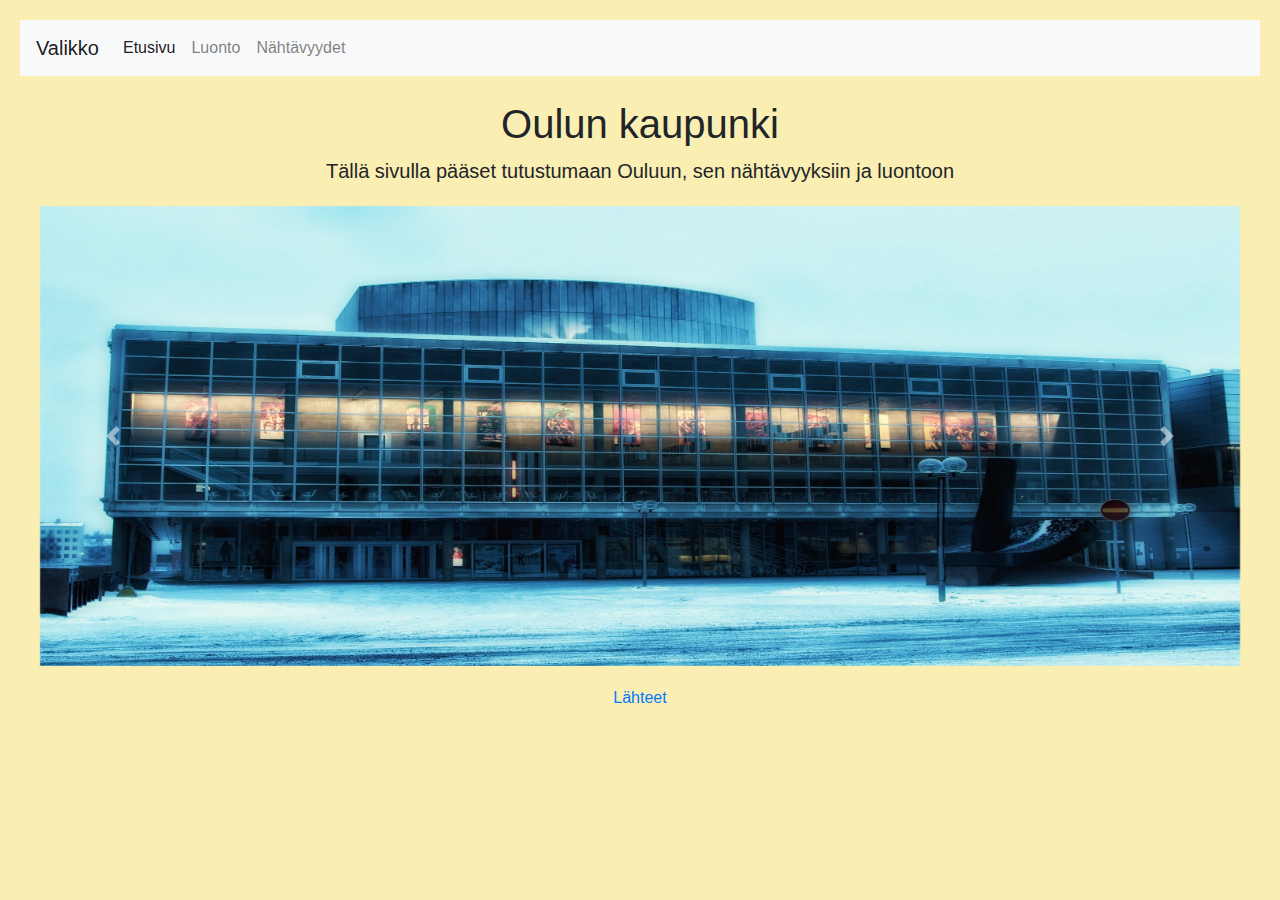
<file: index.html>
<!DOCTYPE html>
<html lang="en">
<head>
    <meta charset="UTF-8">
    <meta http-equiv="X-UA-Compatible" content="IE=edge">
    <meta name="viewport" content="width=device-width, initial-scale=1.0">
    <title>Document</title>
    <link rel="stylesheet" href="https://cdn.jsdelivr.net/npm/bootstrap@4.0.0/dist/css/bootstrap.min.css" integrity="sha384-Gn5384xqQ1aoWXA+058RXPxPg6fy4IWvTNh0E263XmFcJlSAwiGgFAW/dAiS6JXm" crossorigin="anonymous">
    <link rel="stylesheet" href="style.css">
    <script src="https://code.jquery.com/jquery-3.2.1.slim.min.js" integrity="sha384-KJ3o2DKtIkvYIK3UENzmM7KCkRr/rE9/Qpg6aAZGJwFDMVNA/GpGFF93hXpG5KkN" crossorigin="anonymous"></script>
<script src="https://cdn.jsdelivr.net/npm/popper.js@1.12.9/dist/umd/popper.min.js" integrity="sha384-ApNbgh9B+Y1QKtv3Rn7W3mgPxhU9K/ScQsAP7hUibX39j7fakFPskvXusvfa0b4Q" crossorigin="anonymous"></script>
<script src="https://cdn.jsdelivr.net/npm/bootstrap@4.0.0/dist/js/bootstrap.min.js" integrity="sha384-JZR6Spejh4U02d8jOt6vLEHfe/JQGiRRSQQxSfFWpi1MquVdAyjUar5+76PVCmYl" crossorigin="anonymous"></script>
</head>
<body>

    <!--nav bar bootstrapilla-->
    <nav class="navbar navbar-expand-lg navbar-light bg-light">
        <a class="navbar-brand" href="#">Valikko</a>
        <button class="navbar-toggler" type="button" data-toggle="collapse" data-target="#navbarNav" aria-controls="navbarNav" aria-expanded="false" aria-label="Toggle navigation">
          <span class="navbar-toggler-icon"></span>
        </button>
        <div class="collapse navbar-collapse" id="navbarNav">
          <ul class="navbar-nav">
            <li class="nav-item active">
              <a class="nav-link" href="#">Etusivu <span class="sr-only">(current)</span></a>
            </li>
            <li class="nav-item">
              <a class="nav-link" href="https://www.students.oamk.fi/~n2kivi00/bootstrap_sivu/sivut/luonto.html">Luonto</a>
            </li>
            <li class="nav-item">
              <a class="nav-link" href="https://www.students.oamk.fi/~n2kivi00/bootstrap_sivu/sivut/n%C3%A4ht%C3%A4vyydet.html">Nähtävyydet</a>
            </li>
          </ul>
        </div>
    </nav> <br>

    <h1>Oulun kaupunki</h1>
    <article>Tällä sivulla pääset tutustumaan Ouluun, sen nähtävyyksiin ja luontoon</article>

    <!--kuva karuselli bootstrapilla-->
    <div id="carouselExampleControls" class="carousel slide" data-ride="carousel">
        <div class="carousel-inner">
          <div class="carousel-item active">
            <img class="d-block w-100" src="/kuvat/library-g3f3184b9a_1920.jpg" alt="First slide">
          </div>
          <div class="carousel-item">
            <img class="d-block w-100" src="/kuvat/oulu-g597b84c68_1920.jpg" alt="Second slide">
          </div>
          <div class="carousel-item">
            <img class="d-block w-100" src="/kuvat/oulu-gb9283beca_1920.jpg" alt="Third slide">
          </div>
        </div>
        <a class="carousel-control-prev" href="#carouselExampleControls" role="button" data-slide="prev">
          <span class="carousel-control-prev-icon" aria-hidden="true"></span>
          <span class="sr-only">Previous</span>
        </a>
        <a class="carousel-control-next" href="#carouselExampleControls" role="button" data-slide="next">
          <span class="carousel-control-next-icon" aria-hidden="true"></span>
          <span class="sr-only">Next</span>
        </a>
      </div>
        <a href="https://www.ouka.fi/etusivu">Lähteet</a>

</body>
</html>
</file>
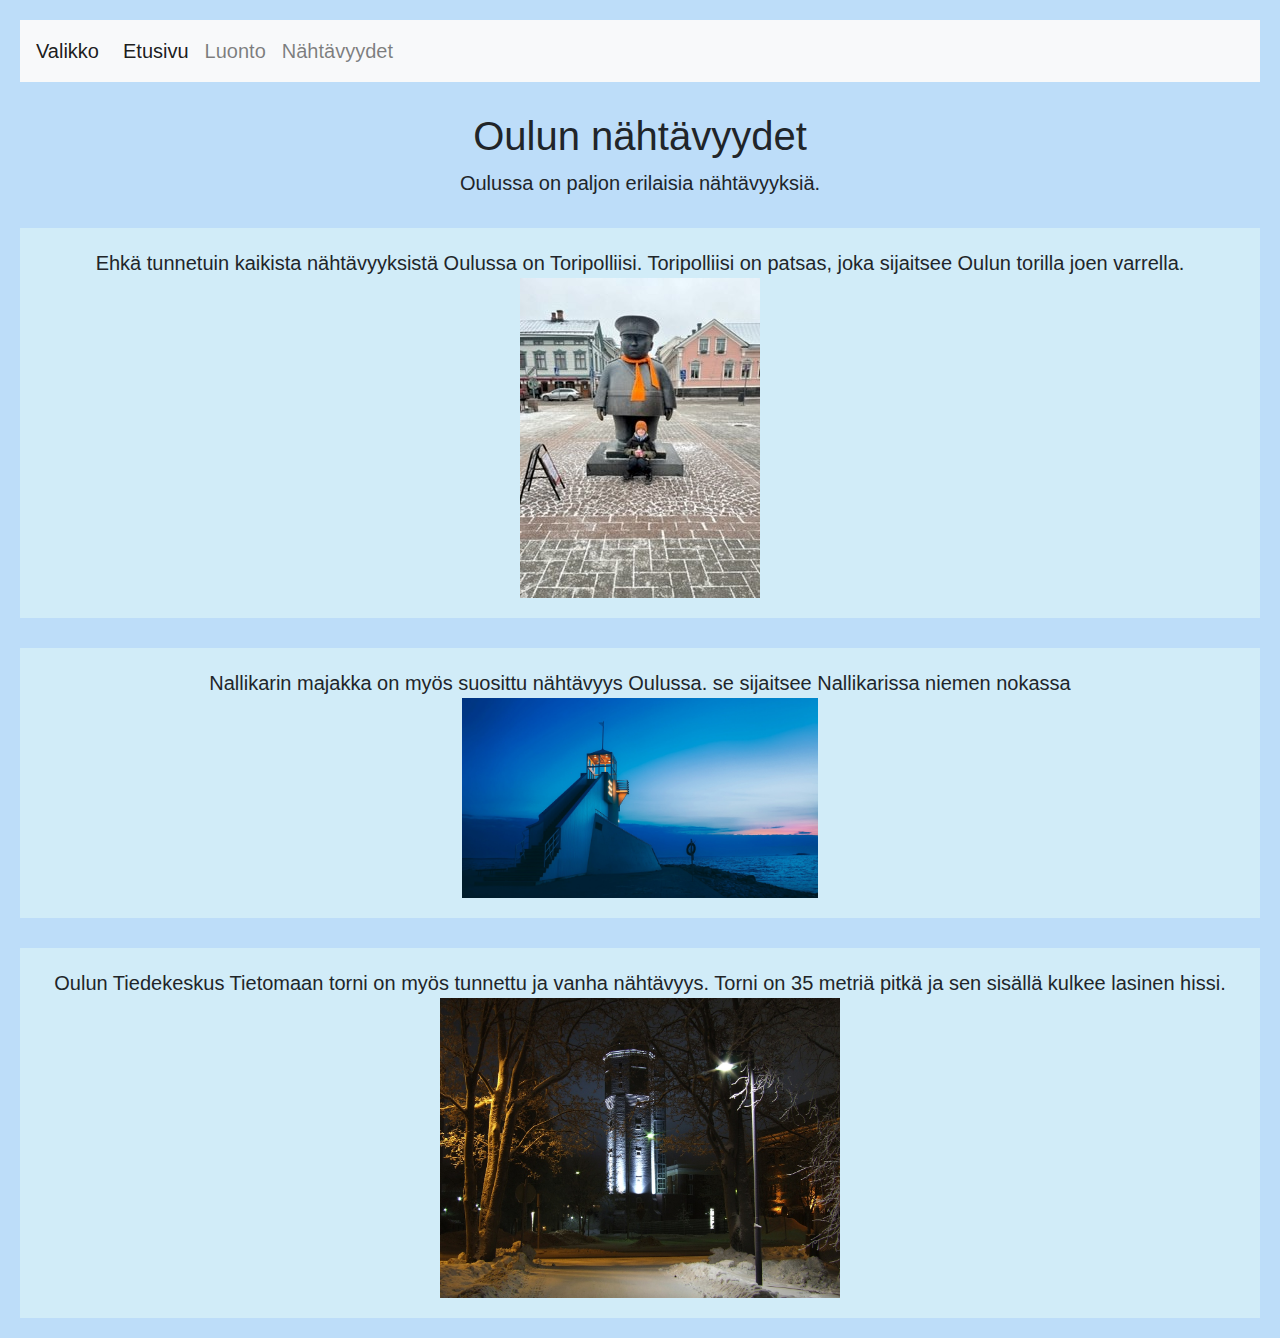
<file: sivut/nähtävyydet.html>
<!DOCTYPE html>
<html lang="en">
<head>
    <meta charset="UTF-8">
    <meta http-equiv="X-UA-Compatible" content="IE=edge">
    <meta name="viewport" content="width=device-width, initial-scale=1.0">
    <title>nähtävyydet</title>
    <link rel="stylesheet" href="https://cdn.jsdelivr.net/npm/bootstrap@4.0.0/dist/css/bootstrap.min.css" integrity="sha384-Gn5384xqQ1aoWXA+058RXPxPg6fy4IWvTNh0E263XmFcJlSAwiGgFAW/dAiS6JXm" crossorigin="anonymous">
    <link rel="stylesheet" href="näht.css">
    <script src="https://code.jquery.com/jquery-3.2.1.slim.min.js" integrity="sha384-KJ3o2DKtIkvYIK3UENzmM7KCkRr/rE9/Qpg6aAZGJwFDMVNA/GpGFF93hXpG5KkN" crossorigin="anonymous"></script>
<script src="https://cdn.jsdelivr.net/npm/popper.js@1.12.9/dist/umd/popper.min.js" integrity="sha384-ApNbgh9B+Y1QKtv3Rn7W3mgPxhU9K/ScQsAP7hUibX39j7fakFPskvXusvfa0b4Q" crossorigin="anonymous"></script>
<script src="https://cdn.jsdelivr.net/npm/bootstrap@4.0.0/dist/js/bootstrap.min.js" integrity="sha384-JZR6Spejh4U02d8jOt6vLEHfe/JQGiRRSQQxSfFWpi1MquVdAyjUar5+76PVCmYl" crossorigin="anonymous"></script>
</head>
<body>

    <!--nav bar bootstrapilla-->
    <nav class="navbar navbar-expand-lg navbar-light bg-light">
        <a class="navbar-brand" href="#">Valikko</a>
        <button class="navbar-toggler" type="button" data-toggle="collapse" data-target="#navbarNav" aria-controls="navbarNav" aria-expanded="false" aria-label="Toggle navigation">
          <span class="navbar-toggler-icon"></span>
        </button>
        <div class="collapse navbar-collapse" id="navbarNav">
          <ul class="navbar-nav">
            <li class="nav-item active">
              <a class="nav-link" href="http://127.0.0.1:5500/index.html">Etusivu <span class="sr-only">(current)</span></a>
            </li>
            <li class="nav-item">
              <a class="nav-link" href="https://www.students.oamk.fi/~n2kivi00/bootstrap_sivu/sivut/luonto.html">Luonto</a>
            </li>
            <li class="nav-item">
              <a class="nav-link" href="https://www.students.oamk.fi/~n2kivi00/bootstrap_sivu/sivut/n%C3%A4ht%C3%A4vyydet.html">Nähtävyydet</a>
            </li>
          </ul>
        </div>
    </nav> <br>
    <h1>Oulun nähtävyydet</h1>
    <article>Oulussa on paljon erilaisia nähtävyyksiä.</article> <br>

    <div id="content">
        Ehkä tunnetuin kaikista nähtävyyksistä Oulussa on Toripolliisi. Toripolliisi on patsas, joka sijaitsee Oulun torilla joen varrella. <br>
        <img src="/kuvat/polliisi.jpg" alt="polliisi">
    </div> <br>
    
    <div id="toinen">
        Nallikarin majakka on myös suosittu nähtävyys Oulussa. se sijaitsee Nallikarissa niemen nokassa<br>
        <img src="/kuvat/oulu-g597b84c68_1920.jpg" alt="majakka">
    </div> <br>

    <div id="kolmas">
        Oulun  Tiedekeskus Tietomaan torni on myös tunnettu ja vanha nähtävyys. Torni on 35 metriä pitkä ja sen sisällä kulkee lasinen hissi. <br>
        <img src="/kuvat/finland-gcc4661e1a_1280.jpg" alt="hissi">
    </div>
</body>
</html>
</file>
<file: style.css>
body{
    background-color: rgb(250, 238, 178);
    padding: 20px;
    text-align: center;

}
article{
    font-size: 20px;
    text-align: center;
}
h1{
    text-align: center;
}
img{
    height: 500px;
    padding: 20px;
   
}
</file>
<file: sivut/näht.css>
body{
    background-color: rgb(189, 221, 249);
    font-size: 20px;
    padding: 20px;
    text-align: center;
}
#content img{
    position: relative;
}
#content{
    background-color: rgb(209, 236, 248);
    padding: 20px;
}
#toinen img{
    height: 200px;
}
#toinen{
    background-color: rgb(209, 236, 248);
    padding: 20px;
}

#kolmas img{
    height: 300px;
}
#kolmas{
    background-color: rgb(209, 236, 248);
    padding: 20px;
}
</file>
